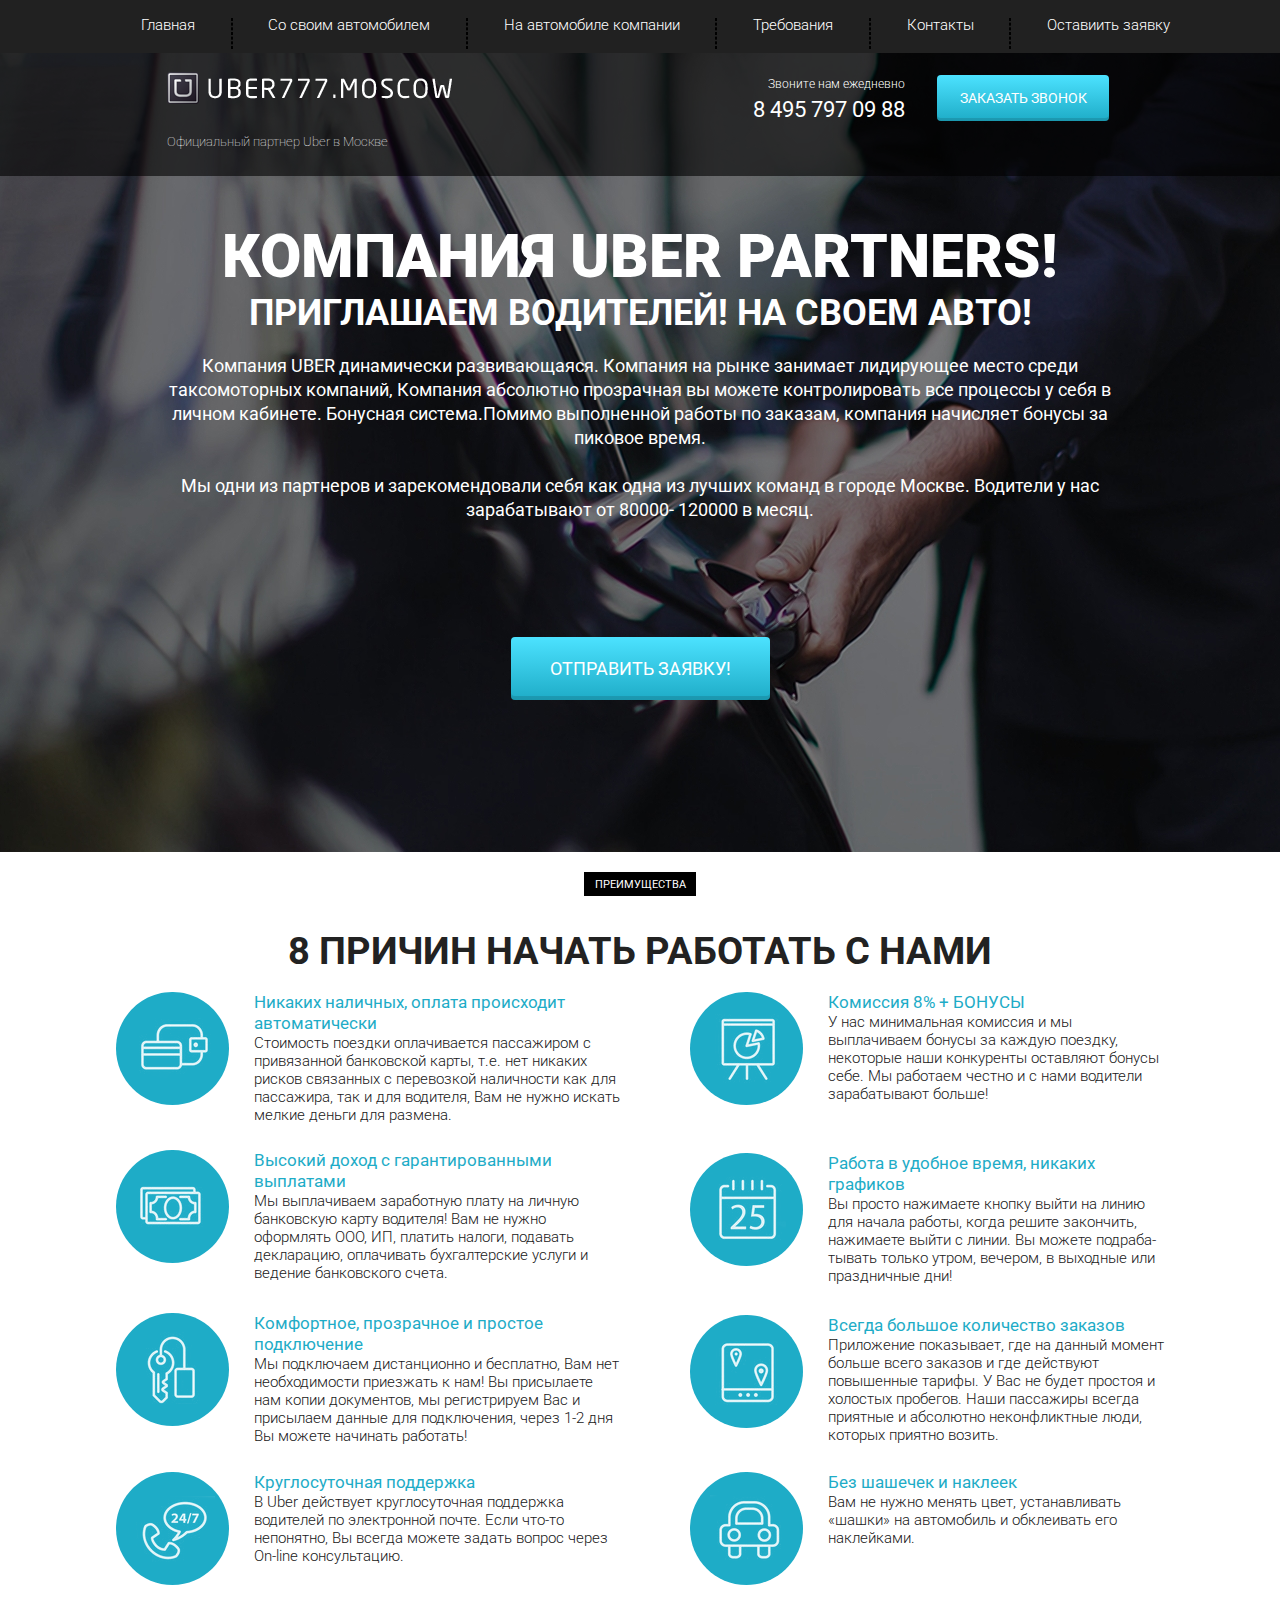
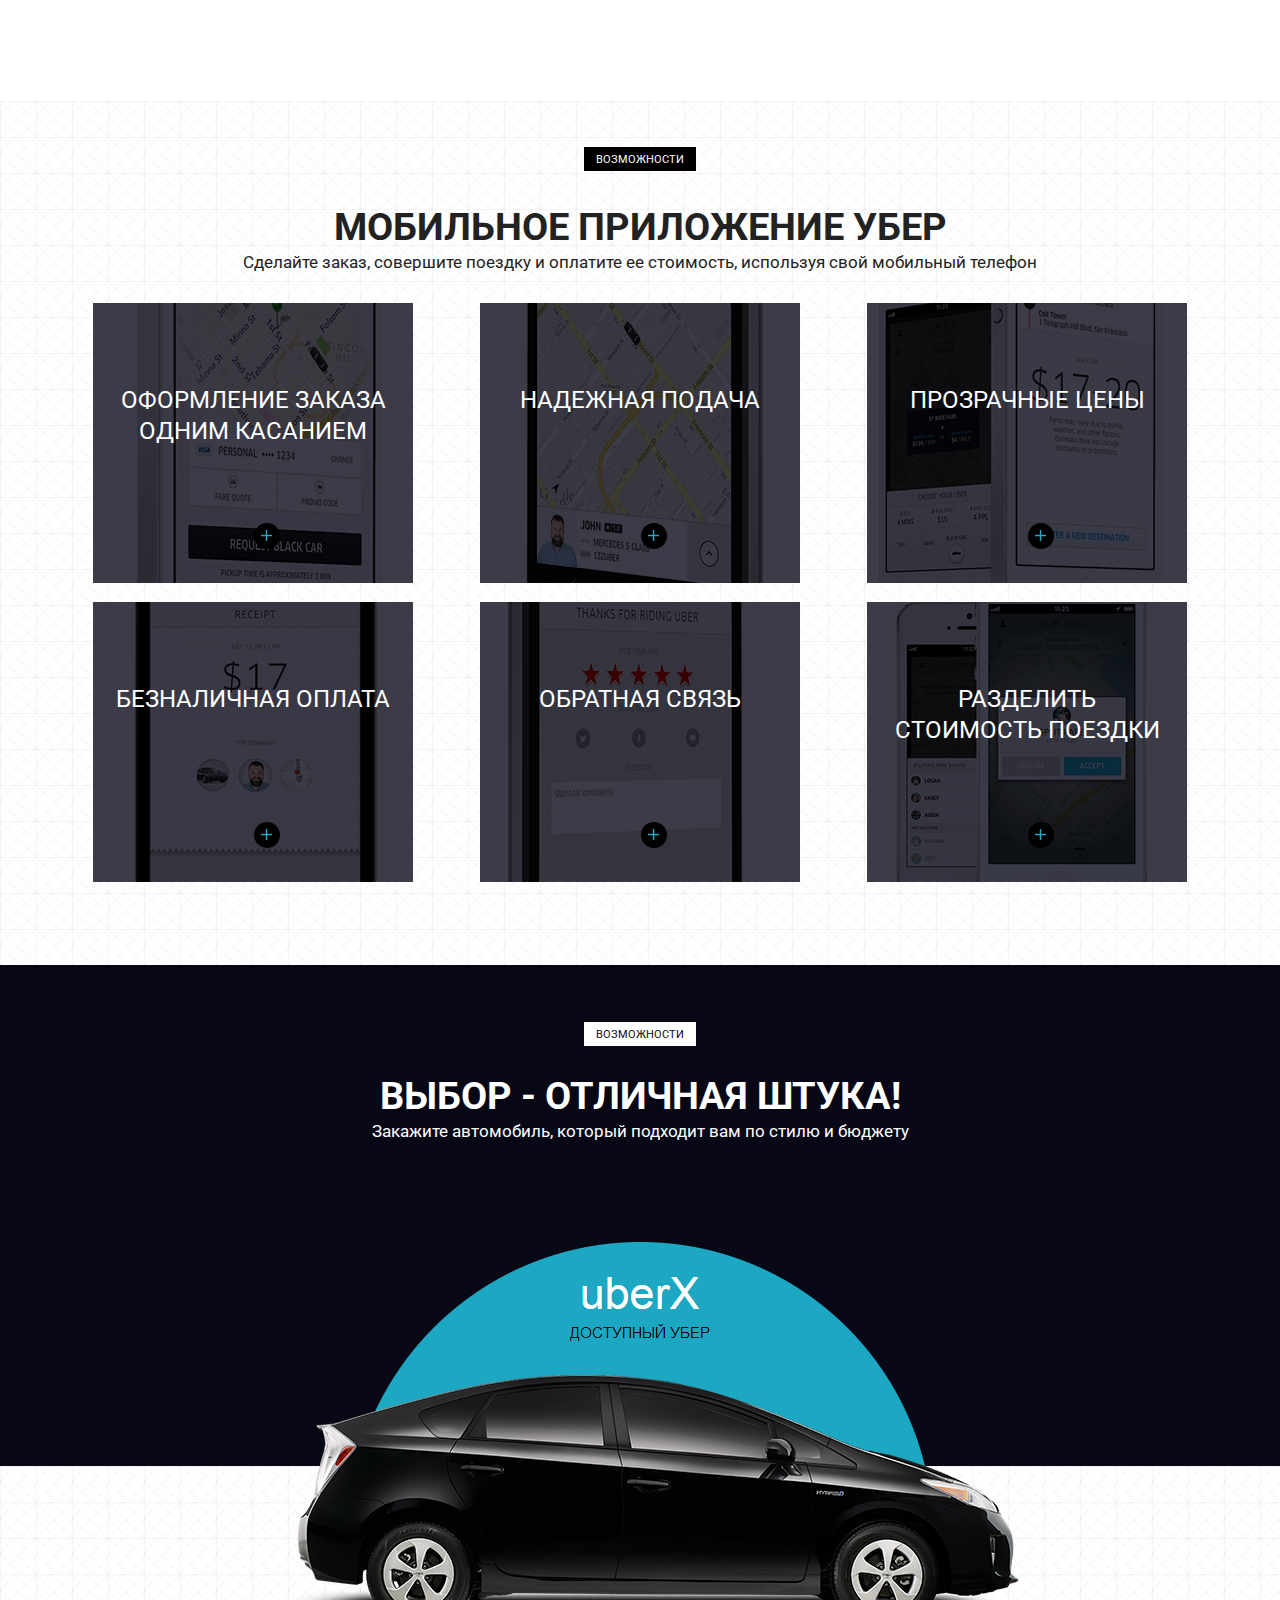
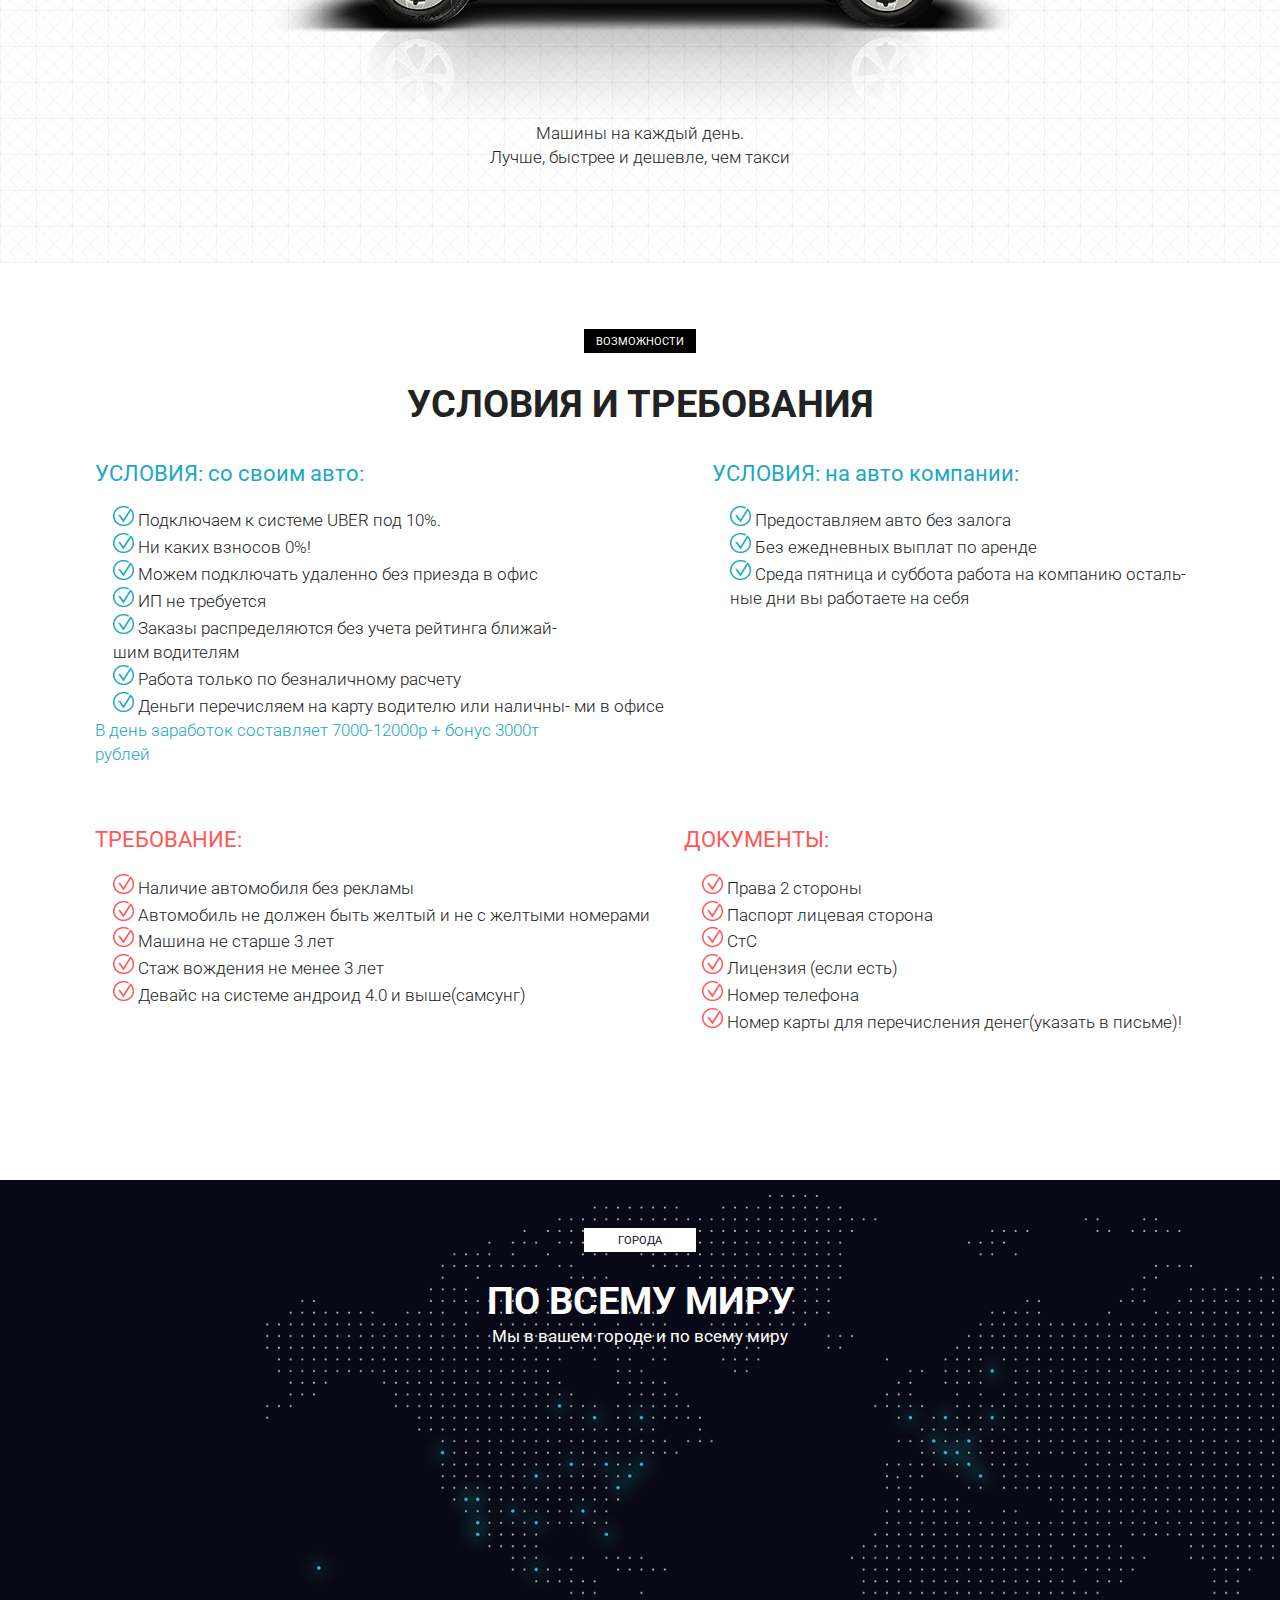
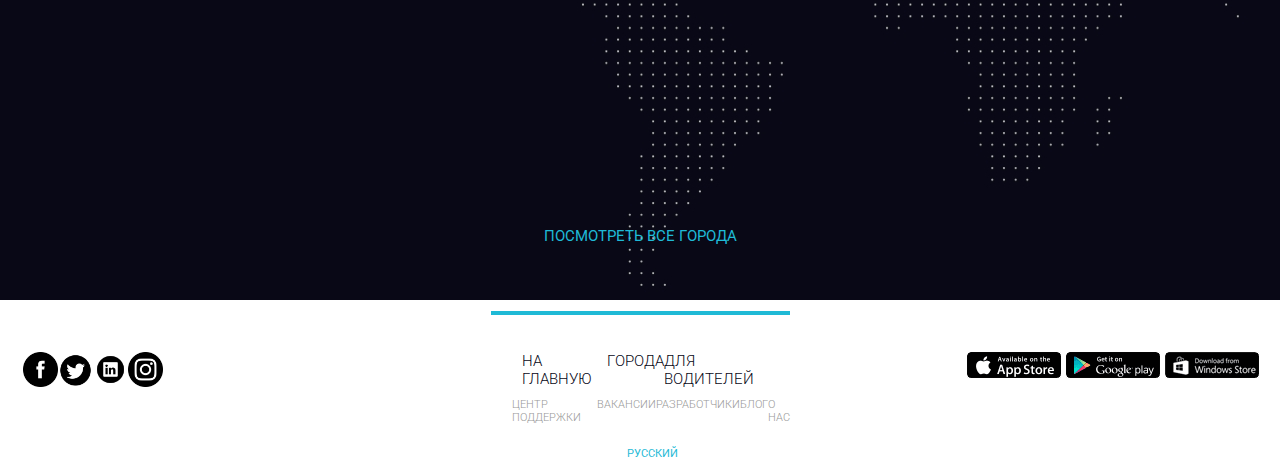
<file: index.html>
<!DOCTYPE html>
<html lang="ru">
<head>
    <meta charset="UTF-8">
    <meta http-equiv="X-UA-Compatible" content="IE=edge">
    <meta name="viewport" content="width=device-width, initial-scale=1.0">
    <title>Document</title>
    <link rel="shortcut icon" href="icons/favicon.ico" type="image/x-icon">
    <link rel="preconnect" href="https://fonts.gstatic.com">
    <link href="https://fonts.googleapis.com/css2?family=Roboto:wght@300;400;700&display=swap" rel="stylesheet">
    <link rel="stylesheet" type="text/css" href="css/style.css">
   
</head>
<body>
    <section class="menu">
        <div class="container">
            <div class="menu_buttons">
                <div>Главная</div>
                <div class="menu_line"></div>
                <div>Со своим автомобилем</div>
                <div class="menu_line"></div>
                <div>На автомобиле компании</div>
                <div class="menu_line"></div>
                <div>Требования</div>
                <div class="menu_line"></div>
                <div>Контакты</div>
                <div class="menu_line"></div>
                <div>Оставиить заявку</div>
            </div>
            
        </div>
    </section>
    <section class="promo">
        <div class="blacking"></div>
        <div class="container">
            <div class="menu_contacts">
                <div style="margin-left: 97px;margin-top: 19px;">
                    <img src="icons/logo.png" alt="">
                    <div class="menu_text1">Официальный партнер Uber в Москве</div>
                </div>
                <div class="menu_text2">
                    <div class="mt2">Звоните нам ежедневно</div>
                    <div class="mt22">8 495 797 09 88</div>
                </div>
                <div class="menu_button">заказать звонок</div>
            </div>
            <div class="promo_txt1">КОМПАНИЯ UBER PARTNERS! <br> <span>ПРИГЛАШАЕМ ВОДИТЕЛЕЙ! НА СВОЕМ АВТО!</span> </div>
            <div class="promo_txt2">Компания UBER  динамически развивающаяся. Компания на рынке занимает лидирующее место среди<br>
                таксомоторных компаний, Компания абсолютно прозрачная вы можете контролировать все процессы у себя в <br>
                личном кабинете. Бонуcная система.Помимо выполненной работы по заказам, компания начисляет бонусы за<br>пиковое время.<br><br>
                Мы одни из партнеров и зарекомендовали себя как одна из лучших команд в городе Москве.  Водители у нас<br>зарабатывают от 80000- 120000 в месяц.</div>
            <div class="promo_button">ОТПРАВИТЬ ЗАЯВКУ!</div>
        </div>
    </section>
    <section class="reasons">
        <div class="container">
            <div class="reasons_black">преимущества</div>
            <h2>8 причин начать работать с нами</h2>
            <div class="reasons_list">
                <div class="list_column">
                    <div class="el" >
                        <div class="circle">
                            <svg width="113" height="113" viewBox="0 0 113 113" fill="none" xmlns="http://www.w3.org/2000/svg">
                                <path fill-rule="evenodd" clip-rule="evenodd" d="M56.4997 -0.00155199C87.7038 -0.00155199 113 25.2949 113 56.4988C113 87.7029 87.7038 112.999 56.4997 112.999C25.2957 112.999 -0.000159979 87.7029 -0.000159979 56.4988C-0.000159979 25.2949 25.2957 -0.00155199 56.4997 -0.00155199Z" fill="#1EACC7" />
                            </svg>
                            <img src="icons/reasons/reason_1.png" alt="Изображение">
                        </div>
                        <div class="el_text">
                            <h3>Никаких наличных, оплата происходит<br>автоматически</h3>
                            <div>Стоимость поездки оплачивается пассажиром с<br> привязанной банковской карты, т.е. нет никаких<br> рисков связанных с перевозкой наличности как для<br> пассажира, так и для водителя, Вам не нужно искать<br> мелкие деньги для размена.</div>
                        </div>
                        
                    </div>
                    <div class="el"style="margin-top:26px ;">
                        <div class="circle">
                            <svg width="113" height="113" viewBox="0 0 113 113" fill="none" xmlns="http://www.w3.org/2000/svg">
                                <path fill-rule="evenodd" clip-rule="evenodd" d="M56.4997 -0.00155199C87.7038 -0.00155199 113 25.2949 113 56.4988C113 87.7029 87.7038 112.999 56.4997 112.999C25.2957 112.999 -0.000159979 87.7029 -0.000159979 56.4988C-0.000159979 25.2949 25.2957 -0.00155199 56.4997 -0.00155199Z" fill="#1EACC7" />
                            </svg>
                            <img src="icons/reasons/reason_3.png" alt="Изображение">
                        </div>
                        <div class="el_text">
                            <h3>Высокий доход с гарантированными<br>выплатами</h3>
                            <div>Мы выплачиваем заработную плату на личную <br>банковскую карту водителя! Вам не нужно <br>оформлять ООО, ИП, платить налоги, подавать <br>декларацию, оплачивать бухгалтерские услуги и<br> ведение банковского счета.</div>
                        </div>
                    </div>
                    <div class="el" style="margin-top: 31px;">
                        <div class="circle">
                            <svg width="113" height="113" viewBox="0 0 113 113" fill="none" xmlns="http://www.w3.org/2000/svg">
                                <path fill-rule="evenodd" clip-rule="evenodd" d="M56.4997 -0.00155199C87.7038 -0.00155199 113 25.2949 113 56.4988C113 87.7029 87.7038 112.999 56.4997 112.999C25.2957 112.999 -0.000159979 87.7029 -0.000159979 56.4988C-0.000159979 25.2949 25.2957 -0.00155199 56.4997 -0.00155199Z" fill="#1EACC7" />
                            </svg>
                            <img src="icons/reasons/reason_5.png" alt="Изображение">
                        </div>
                        <div class="el_text">
                            <h3>Комфортное, прозрачное и простое<br>подключение</h3>
                            <div>Мы подключаем дистанционно и бесплатно, Вам нет<br> необходимости приезжать к нам! Вы присылаете<br> нам копии документов, мы регистрируем Вас и<br> присылаем данные для подключения, через 1-2 дня<br> Вы можете начинать работать!</div>
                        </div>
                    </div>
                    <div class="el" style="margin-top:27px ;">
                        <div class="circle">
                            <svg width="113" height="113" viewBox="0 0 113 113" fill="none" xmlns="http://www.w3.org/2000/svg">
                                <path fill-rule="evenodd" clip-rule="evenodd" d="M56.4997 -0.00155199C87.7038 -0.00155199 113 25.2949 113 56.4988C113 87.7029 87.7038 112.999 56.4997 112.999C25.2957 112.999 -0.000159979 87.7029 -0.000159979 56.4988C-0.000159979 25.2949 25.2957 -0.00155199 56.4997 -0.00155199Z" fill="#1EACC7" />
                            </svg>
                            <img src="icons/reasons/reason_7.png" alt="Изображение">
                        </div>
                        <div class="el_text">
                            <h3>Круглосуточная поддержка</h3>
                            <div>В Uber действует круглосуточная поддержка <br>водителей по электронной почте. Если что-то<br> непонятно, Вы всегда можете задать вопрос через<br> On-line консультацию.</div>
                        </div>
                    </div>
                </div>
                <div class="list_column">
                    <div class="el">
                        <div class="circle">
                            <svg width="113" height="113" viewBox="0 0 113 113" fill="none" xmlns="http://www.w3.org/2000/svg">
                                <path fill-rule="evenodd" clip-rule="evenodd" d="M56.4997 -0.00155199C87.7038 -0.00155199 113 25.2949 113 56.4988C113 87.7029 87.7038 112.999 56.4997 112.999C25.2957 112.999 -0.000159979 87.7029 -0.000159979 56.4988C-0.000159979 25.2949 25.2957 -0.00155199 56.4997 -0.00155199Z" fill="#1EACC7" />
                            </svg>
                            <img src="icons/reasons/reason_2.png" alt="Изображение">
                        </div>
                        <div class="el_text">
                            <h3>Комиссия 8% + БОНУСЫ</h3>
                            <div>У нас минимальная комиссия и мы<br> выплачиваем бонусы за каждую поездку, <br>некоторые наши конкуренты оставляют бонусы<br> себе. Мы работаем честно и с нами водители<br> зарабатывают больше!</div>
                        </div>
                        
                    </div>
                    <div class="el" style="margin-top: 48px;">
                        <div class="circle">
                            <svg width="113" height="113" viewBox="0 0 113 113" fill="none" xmlns="http://www.w3.org/2000/svg">
                                <path fill-rule="evenodd" clip-rule="evenodd" d="M56.4997 -0.00155199C87.7038 -0.00155199 113 25.2949 113 56.4988C113 87.7029 87.7038 112.999 56.4997 112.999C25.2957 112.999 -0.000159979 87.7029 -0.000159979 56.4988C-0.000159979 25.2949 25.2957 -0.00155199 56.4997 -0.00155199Z" fill="#1EACC7" />
                            </svg>
                            <img src="icons/reasons/reason_4.png" alt="Изображение">
                        </div>
                        <div class="el_text">
                            <h3>Работа в удобное время, никаких<br>графиков</h3>
                            <div>Вы просто нажимаете кнопку выйти на линию<br> для начала работы, когда решите закончить, <br>нажимаете выйти с линии. Вы можете подраба-<br>
                                тывать только утром, вечером, в выходные или<br> праздничные дни! </div>
                        </div>
                    </div>
                    <div class="el"style="margin-top: 30px;">
                        <div class="circle">
                            <svg width="113" height="113" viewBox="0 0 113 113" fill="none" xmlns="http://www.w3.org/2000/svg">
                                <path fill-rule="evenodd" clip-rule="evenodd" d="M56.4997 -0.00155199C87.7038 -0.00155199 113 25.2949 113 56.4988C113 87.7029 87.7038 112.999 56.4997 112.999C25.2957 112.999 -0.000159979 87.7029 -0.000159979 56.4988C-0.000159979 25.2949 25.2957 -0.00155199 56.4997 -0.00155199Z" fill="#1EACC7" />
                            </svg>
                            <img src="icons/reasons/reason_6.png" alt="Изображение">
                        </div>
                        <div class="el_text">
                            <h3>Всегда большое количество заказов</h3>
                            <div>Приложение показывает, где на данный момент<br> больше всего заказов и где действуют<br> повышенные тарифы. У Вас не будет простоя и <br>холостых пробегов. Наши пассажиры всегда <br>приятные и абсолютно неконфликтные люди, <br>которых приятно возить.</div>
                        </div>
                    </div>
                    <div class="el"style="margin-top:28px ;">
                        <div class="circle">
                            <svg width="113" height="113" viewBox="0 0 113 113" fill="none" xmlns="http://www.w3.org/2000/svg">
                                <path fill-rule="evenodd" clip-rule="evenodd" d="M56.4997 -0.00155199C87.7038 -0.00155199 113 25.2949 113 56.4988C113 87.7029 87.7038 112.999 56.4997 112.999C25.2957 112.999 -0.000159979 87.7029 -0.000159979 56.4988C-0.000159979 25.2949 25.2957 -0.00155199 56.4997 -0.00155199Z" fill="#1EACC7" />
                            </svg>
                            <img src="icons/reasons/reason_8.png" alt="Изображение">
                        </div>
                        <div class="el_text">
                            <h3>Без шашечек и наклеек</h3>
                            <div>Вам не нужно менять цвет, устанавливать<br> «шашки» на автомобиль и обклеивать его<br> наклейками.</div>
                        </div>
                    </div>
                </div>
            </div>
        </div>
    </section>
    <section class="cons">
        <div class="container">
            <div class="cons_black">возможности</div>
            <h2>мобильное приложение убер</h2>
            <h3>Сделайте заказ, совершите поездку и оплатите ее стоимость, используя свой мобильный телефон</h3>
            <div class="list_cons">
                <div class="cons_row" style="margin-top: 30px;">
                    <div class="cons_el" style="background: url(img/bg/mobile_screen_1.jpg);">
                        <div>оформление заказа одним касанием</div>
                        <div class="cons_el_plus"><img src="icons/plus.png" alt=""></div>
                    </div>
                    <div class="cons_el" style="background: url(img/bg/mobile_screen_2.jpg);">
                        <div>надежная подача</div>
                        <div class="cons_el_plus"><img src="icons/plus.png" alt=""></div>
                    </div>
                    <div class="cons_el" style="background: url(img/bg/mobile_screen_3.jpg);">
                        <div>прозрачные цены</div>
                        <div class="cons_el_plus"><img src="icons/plus.png" alt=""></div>
                    </div>
                </div>
                <div class="cons_row" style="margin-top: 19px;">
                    <div class="cons_el" style="background: url(img/bg/mobile_screen_4.jpg);">
                        <div>безналичная оплата</div>
                        <div class="cons_el_plus"><img src="icons/plus.png" alt=""></div>
                    </div>
                    <div class="cons_el" style="background: url(img/bg/mobile_screen_5.jpg);">
                        <div>обратная связь</div>
                        <div class="cons_el_plus"><img src="icons/plus.png" alt=""></div>
                    </div>
                    <div class="cons_el" style="background: url(img/bg/mobile_screen_6.jpg);">
                        <div>разделить<br>стоимость поездки</div>
                        <div class="cons_el_plus"><img src="icons/plus.png" alt=""></div>
                    </div>
                </div>
            </div>
        </div>
    </section>
    <section class="choice">
        <div class="container">
            <div class="choice_white">возможности</div>
            <h2>Выбор - отличная штука!</h2>
            <h3>Закажите автомобиль, который подходит вам по стилю и бюджету</h3>
            <img src="img/car.png" alt="" class="car">
            <div class="choice_text">Машины на каждый день.<br>Лучше, быстрее и дешевле, чем такси</div>
        </div>
    </section>
    <section class="conditions">
        <div class="container">
            <div class="conditions_black">возможности</div>
            <h3>условия и требования</h3>
            <div class="conditions_table">
                <div class="conditions_table_row1">
                    <div>
                        <h4>УСЛОВИЯ: со своим авто:</h4>
                        <div class="conditions_element"><img src="icons/check_blue.png" alt="">Подключаем к системе UBER  под 10%.</div>
                        <div class="conditions_element"><img src="icons/check_blue.png" alt="">Ни каких взносов  0%!</div>
                        <div class="conditions_element"><img src="icons/check_blue.png" alt="">Можем подключать удаленно без приезда в офис</div>
                        <div class="conditions_element"><img src="icons/check_blue.png" alt="">ИП не требуется</div>
                        <div class="conditions_element"><img src="icons/check_blue.png" alt="">Заказы распределяются без учета рейтинга ближай-<br>
                            шим водителям</div>
                        <div class="conditions_element"><img src="icons/check_blue.png" alt="">Работа только по безналичному расчету</div>
                        <div class="conditions_element"><img src="icons/check_blue.png" alt="">Деньги перечисляем на карту водителю или наличны-
                            ми в офисе</div>
                        <div class="conditions_table_text">В день заработок составляет 7000-12000р + бонус 3000т<br> рублей</div>
                    </div>
                    <div>
                        <h4>УСЛОВИЯ: на авто компании:</h4>
                        <div class="conditions_element"><img src="icons/check_blue.png" alt="">Предоставляем авто без залога</div>
                        <div class="conditions_element"><img src="icons/check_blue.png" alt="">Без ежедневных выплат по аренде</div>
                        <div class="conditions_element"><img src="icons/check_blue.png" alt="">Среда пятница и суббота работа на компанию осталь-<br>
                            ные дни вы работаете на себя</div>
                    </div>
                </div>
                <div class="conditions_table_row2">
                    <div>
                        <h4>ТРЕБОВАНИЕ:</h4>
                        <div class="conditions_element"><img src="icons/check_red.png" alt="">Наличие автомобиля без рекламы</div>
                        <div class="conditions_element"><img src="icons/check_red.png" alt="">Автомобиль не должен быть желтый и не с желтыми 
                            номерами</div>
                        <div class="conditions_element"><img src="icons/check_red.png" alt="">Машина не старше 3 лет</div>
                        <div class="conditions_element"><img src="icons/check_red.png" alt="">Стаж вождения не менее 3 лет</div>
                        <div class="conditions_element"><img src="icons/check_red.png" alt="">Девайс на системе андроид 4.0 и выше(самсунг)</div>
                        
                    </div>
                    <div>
                        <h4>ДОКУМЕНТЫ:</h4>
                        <div class="conditions_element"><img src="icons/check_red.png" alt="">Права 2 стороны</div>
                        <div class="conditions_element"><img src="icons/check_red.png" alt="">Паспорт лицевая сторона</div>
                        <div class="conditions_element"><img src="icons/check_red.png" alt="">СтС</div>
                        <div class="conditions_element"><img src="icons/check_red.png" alt="">Лицензия (если есть)</div>
                        <div class="conditions_element"><img src="icons/check_red.png" alt="">Номер телефона</div>
                        <div class="conditions_element"><img src="icons/check_red.png" alt="">Номер карты для перечисления денег(указать в письме)!</div>
                    </div>
                </div>
            </div>
        </div>
    </section>
    <section class="map">
        <div class="container">
            <div class="map_white">города</div>
            <div class="map_text1">По всему миру</div>
            <div class="map_text2">Мы в вашем городе и по всему миру</div>
            <div class="map_text3">посмотреть все города</div>
        </div>
    </section>
    <section class="footer">
        <div class="container">
            <div class="footer_line"><svg width="299" height="4" viewBox="0 0 299 4" fill="none" xmlns="http://www.w3.org/2000/svg">
                <path fill-rule="evenodd" clip-rule="evenodd" d="M-7.80225e-05 -7.90358e-05H299V3.99972H-7.80225e-05V-7.90358e-05Z" fill="#1FBAD6" />
            </svg></div>
        </div>
            <div class="footer_row">
                <div class="footer_row_imgs1">
                    <div style="margin-left: 23px;"><img src="icons/facebook_logo.png" alt="" width="35px" height="35px"></div>
                    <div><img src="icons/twitter_icon.png" alt="" width="35px" height="35px"></div>
                    <div><img src="icons/linkedin_logo.png" alt="" width="35px" height="35px"></div>
                    <div><img src="icons/instagram_icon.png" alt="" width="35px" height="35px"></div>
                </div>
                <div class="footer_row_text">
                    <div class="footer_row_text_row1">
                        <div>на главную</div>
                        <div>города</div>
                        <div>для водителей</div>
                    </div>
                    <div class="footer_row_text_row2">
                        <div>центр поддержки</div>
                        <div>вакансии</div>
                        <div>разработчики</div>
                        <div>блог</div>
                        <div>о нас</div>
                    </div>
                    <div class="footer_row_text_row3">русский</div>
                </div>
                <div class="footer_row_imgs2">
                    <div ><img src="img/app_store.png" alt=""></div>
                    <div><img src="img/google_play.png" alt=""></div>
                    <div style="margin-right: 21px;"><img src="img/windows_store.png" alt=""></div>
                </div>
            </div>
        
    </section>
</body>
</html>
</file>
<file: css/style.css>
@charset "UTF-8";
* {
  font-family: "Roboto", sans-serif;
  box-sizing: border-box;
  margin: 0;
  padding: 0;
}

.container {
  width: 1140px;
  margin: 0 auto;
  /* background-color: #4ce2ff; */
}

.menu {
  min-height: 53px;
  background-color: #212121;
}
.menu_buttons {
  display: flex;
  justify-content: space-between;
  padding-top: 18px;
  margin-left: 71px;
  margin-right: 40px;
  font-family: var(--font-family);
  font-weight: 300;
  font-size: 15px;
  line-height: 100%;
  color: #fff;
}
.menu_line {
  border: 1px dashed #000;
  width: 2px;
  height: 31px;
}
.menu_contacts {
  position: relative;
  display: flex;
  justify-content: space-between;
  z-index: 1;
}
.menu_text1 {
  font-family: var(--font-family);
  font-weight: 100;
  font-size: 13px;
  line-height: 523%;
  color: #fff;
}
.menu_text2 {
  margin-left: auto;
  margin-right: 32px;
  margin-top: 24px;
}
.menu_button {
  margin-top: 22px;
  font-family: var(--font-family);
  font-weight: 400;
  font-size: 14px;
  line-height: 329%;
  text-transform: uppercase;
  text-align: center;
  color: #fff;
  text-shadow: 1px 1px 0 0 rgba(0, 0, 0, 0.21);
  border-radius: 4px;
  width: 172px;
  height: 46px;
  box-shadow: inset 0 -3px 0 0 rgba(0, 0, 0, 0.12);
  background: linear-gradient(0deg, #1eacc7 0%, #4ce2ff 100%);
  margin-right: 101px;
}

.mt2 {
  font-family: var(--font-family);
  font-weight: 300;
  font-size: 12px;
  line-height: 117%;
  text-align: right;
  color: #fff;
  margin-bottom: -15px;
}

.mt22 {
  font-family: var(--font-family);
  font-weight: 400;
  font-size: 22px;
  line-height: 309%;
  text-transform: uppercase;
  text-align: center;
  color: #fff;
}

.blacking {
  background-color: #000;
  opacity: 60%;
  width: 100%;
  height: 123px;
  position: absolute;
  z-index: 0;
}

.promo {
  position: relative;
  min-height: 799px;
  background: url("../img/bg/main_bg.jpg") center/cover no-repeat;
}
.promo_txt1 {
  font-family: var(--font-family);
  font-weight: 900;
  font-size: 60px;
  line-height: 80%;
  text-transform: uppercase;
  text-align: center;
  color: #fff;
  margin-top: 57.5px;
}
.promo_txt1 span {
  font-weight: 700;
  font-size: 36px;
  line-height: 133%;
}
.promo_txt2 {
  margin-top: 16px;
  font-family: var(--font-family);
  font-weight: 400;
  font-size: 18px;
  line-height: 133%;
  text-align: center;
  color: #fff;
}
.promo_button {
  font-family: var(--font-family);
  font-weight: 400;
  font-size: 18px;
  line-height: 350%;
  text-transform: uppercase;
  text-align: center;
  color: #fff;
  text-shadow: 1px 1px 0 0 rgba(0, 0, 0, 0.21);
  border-radius: 4px;
  width: 259px;
  height: 63px;
  box-shadow: inset 0 -4px 0 0 rgba(0, 0, 0, 0.12);
  background: linear-gradient(0deg, #1eacc7 0%, #4ce2ff 100%);
  margin-left: 441px;
  margin-top: 115px;
}

.reasons {
  min-height: 849px;
}
.reasons .container {
  display: flex;
  align-items: center;
  justify-content: center;
  flex-direction: column;
}
.reasons_black {
  display: grid;
  place-items: center;
  margin-top: 20px;
  font-family: var(--font-family);
  font-weight: 400;
  font-size: 11px;
  text-transform: uppercase;
  text-align: center;
  color: #fff;
  background-color: #000;
  width: 112px;
  height: 24px;
}
.reasons h2 {
  font-family: var(--font-family);
  font-weight: 700;
  font-size: 38px;
  line-height: 126%;
  text-transform: uppercase;
  text-align: center;
  color: #222;
  margin-top: 32px;
}
.reasons_list {
  display: flex;
  justify-content: space-between;
  gap: 70px;
  margin-top: 16px;
  height: 641px;
}
.reasons h3 {
  font-family: var(--font-family);
  font-weight: 400;
  font-size: 17px;
  line-height: 124%;
  color: #1eacc7;
}

.circle {
  width: 113px; /* Ширина круга */
  height: 113px; /* Высота круга */
  position: relative; /* Для абсолютного позиционирования изображений */
  display: flex; /* Для центрирования содержимого */
  align-items: center; /* Вертикальное центрирование */
  justify-content: center; /* Горизонтальное центрирование */
  overflow: hidden; /* Скрытие содержимого, выходящего за пределы круга */
}
.circle img {
  max-width: 100%; /* Максимальная ширина изображения */
  max-height: 100%; /* Максимальная высота изображения */
  position: absolute; /* Позволяет изображению быть по центру */
}

.el {
  display: flex;
  flex: 1;
}
.el div {
  font-weight: 300;
  font-size: 15px;
  color: #202020;
}
.el_text {
  margin-left: 25px;
}

.list_coloumn {
  display: flex;
  flex-direction: column;
}

.cons {
  min-height: 864px;
  background: url(../img/bg/mobile_app.png);
}
.cons .container {
  display: flex;
  flex-direction: column;
  align-items: center;
}
.cons_black {
  display: grid;
  place-items: center;
  font-family: var(--font-family);
  font-weight: 400;
  font-size: 11px;
  text-transform: uppercase;
  text-align: center;
  color: #fff;
  background-color: #000;
  width: 112px;
  margin-top: 46px;
  height: 24px;
}
.cons h2 {
  margin-top: 33px;
  font-family: var(--font-family);
  font-weight: 700;
  font-size: 38px;
  line-height: 126%;
  text-transform: uppercase;
  text-align: center;
  color: #222;
}
.cons h3 {
  font-family: var(--font-family);
  font-weight: 400;
  font-size: 17px;
  line-height: 124%;
  text-align: center;
  color: #222;
}
.cons_row {
  display: flex;
  justify-content: space-between;
  gap: 67px;
}
.cons_el {
  width: 320px;
  height: 280px;
  display: flex;
  flex-direction: column;
  position: relative;
}
.cons_el div {
  font-family: var(--font-family);
  font-weight: 400;
  font-size: 24px;
  line-height: 129%;
  text-transform: uppercase;
  text-align: center;
  color: #fff;
  margin-top: 82.5px;
}
.cons_el_plus {
  position: absolute;
  width: 27px; /* Ширина блока */
  height: 26px; /* Высота блока */
  -webkit-clip-path: path("M13.9851 -0.00625002C21.1647 -0.00625002 26.985 5.81382 26.985 12.9936C26.985 20.1733 21.1647 25.9937 13.9851 25.9937C6.80538 25.9937 0.985021 20.1733 0.985021 12.9936C0.985021 5.81382 6.80538 -0.00625002 13.9851 -0.00625002Z");
          clip-path: path("M13.9851 -0.00625002C21.1647 -0.00625002 26.985 5.81382 26.985 12.9936C26.985 20.1733 21.1647 25.9937 13.9851 25.9937C6.80538 25.9937 0.985021 20.1733 0.985021 12.9936C0.985021 5.81382 6.80538 -0.00625002 13.9851 -0.00625002Z");
  background-color: black; /* Цвет фона, если необходимо */
  overflow: hidden; /* Скрываем содержимое, выходящее за пределы */
  margin-left: 50%;
  bottom: 34px;
}
.cons_el_plus img {
  width: 40%; /* Масштабируем изображение по ширине блока */
  height: auto; /* Сохраняем пропорции изображения */
  margin-bottom: 5px;
}

.choice {
  min-height: 898px;
  position: relative;
  overflow: hidden;
}
.choice .container {
  display: flex;
  flex-direction: column;
  align-items: center;
}
.choice::before {
  content: "";
  position: absolute;
  top: 0;
  left: 0;
  right: 0;
  height: 501px; /* Высота верхней части */
  background-color: #070716; /* Первый цвет */
  z-index: -1;
}
.choice::after {
  content: "";
  position: absolute;
  bottom: 0;
  left: 0;
  right: 0;
  height: 397px;
  background: url(../img/bg/mobile_app.png); /* Второй цвет */
  z-index: -1;
}
.choice_white {
  display: grid;
  place-items: center;
  font-family: var(--font-family);
  font-weight: 400;
  font-size: 11px;
  line-height: 100%;
  text-transform: uppercase;
  text-align: center;
  color: #070716;
  background-color: #fff;
  width: 112px;
  margin-top: 57px;
  height: 24px;
}
.choice h2 {
  font-family: var(--font-family);
  font-weight: 700;
  font-size: 38px;
  line-height: 126%;
  text-transform: uppercase;
  text-align: center;
  color: #fff;
  margin-top: 27px;
}
.choice h3 {
  font-family: var(--font-family);
  font-weight: 400;
  font-size: 17px;
  line-height: 124%;
  text-align: center;
  color: #fff;
}
.choice img {
  margin-top: 100px;
}
.choice_text {
  font-family: var(--font-family);
  font-weight: 300;
  font-size: 17px;
  line-height: 141%;
  text-align: center;
  color: #222;
}

.conditions {
  min-height: 917px;
}
.conditions .container {
  display: flex;
  align-items: center;
  flex-direction: column;
}
.conditions_black {
  display: grid;
  place-items: center;
  font-family: var(--font-family);
  font-weight: 400;
  font-size: 11px;
  line-height: 100%;
  text-transform: uppercase;
  text-align: center;
  color: white;
  background-color: black;
  width: 112px;
  margin-top: 66px;
  height: 24px;
}
.conditions h3 {
  font-family: var(--font-family);
  font-weight: 700;
  font-size: 38px;
  line-height: 126%;
  text-transform: uppercase;
  text-align: center;
  color: #222;
  margin-top: 28px;
}
.conditions_table {
  display: flex;
  flex-direction: column;
  margin-top: 33px;
}
.conditions_table_text {
  font-family: var(--font-family);
  font-weight: 300;
  font-size: 17px;
  line-height: 141%;
  color: #1ca8c3;
}
.conditions_table_row1 {
  display: flex;
  gap: 48px;
}
.conditions_table_row1 h4 {
  margin-bottom: 20px;
  font-family: var(--font-family);
  font-weight: 400;
  font-size: 22px;
  line-height: 109%;
  color: #1ca8c3;
}
.conditions_table_row2 {
  display: flex;
  margin-top: 61px;
  gap: 34px;
}
.conditions_table_row2 h4 {
  font-family: var(--font-family);
  font-weight: 400;
  font-size: 22px;
  line-height: 109%;
  color: #ff5656;
  margin-bottom: 22px;
}
.conditions_element {
  font-family: var(--font-family);
  font-weight: 300;
  font-size: 17px;
  line-height: 141%;
  color: #222;
  margin-left: 18px;
}
.conditions_element img {
  margin-right: 4px;
}

.map {
  min-height: 720px;
  background: url(../img/bg/map.jpg);
}
.map .container {
  display: flex;
  flex-direction: column;
  align-items: center;
}
.map_white {
  display: grid;
  place-items: center;
  font-family: var(--font-family);
  font-weight: 400;
  font-size: 11px;
  line-height: 100%;
  text-transform: uppercase;
  text-align: center;
  color: #070716;
  background-color: #fff;
  width: 112px;
  margin-top: 48px;
  height: 24px;
}
.map_text1 {
  margin-top: 26px;
  font-family: var(--font-family);
  font-weight: 700;
  font-size: 38px;
  line-height: 126%;
  text-transform: uppercase;
  text-align: center;
  color: #fff;
}
.map_text2 {
  font-family: var(--font-family);
  font-weight: 400;
  font-size: 17px;
  line-height: 124%;
  text-align: center;
  color: #fff;
}
.map_text3 {
  margin-top: 456.5px;
  font-family: var(--font-family);
  font-weight: 400;
  font-size: 15px;
  line-height: 453%;
  text-transform: uppercase;
  text-align: center;
  color: #1fbad6;
}

.footer {
  min-height: 155px;
}
.footer .container {
  display: flex;
  flex-direction: column;
  align-items: center;
}
.footer_row {
  display: flex;
  align-items: start;
  width: 100%;
  margin-top: 32.5px;
}
.footer_row_imgs1 {
  display: flex;
  width: 40%;
}
.footer_row_text {
  display: flex;
  flex-direction: column;
  width: 22%;
}
.footer_row_text_row1 {
  display: flex;
  justify-content: space-between;
  font-family: var(--font-family);
  font-weight: 300;
  font-size: 15px;
  text-transform: uppercase;
  color: #070716;
  margin-left: 10px;
  margin-right: 16px;
}
.footer_row_text_row2 {
  margin-top: 10px;
  display: flex;
  justify-content: space-between;
  font-family: var(--font-family);
  font-weight: 300;
  font-size: 11px;
  text-transform: uppercase;
  color: #999;
}
.footer_row_text_row3 {
  margin-top: 23px;
  font-family: var(--font-family);
  font-weight: 400;
  font-size: 11px;
  text-transform: uppercase;
  text-align: center;
  color: #1fbad6;
}
.footer_row_imgs2 {
  display: flex;
  justify-content: right;
  width: 38%;
  gap: 5px;
}/*# sourceMappingURL=style.css.map */
</file>
